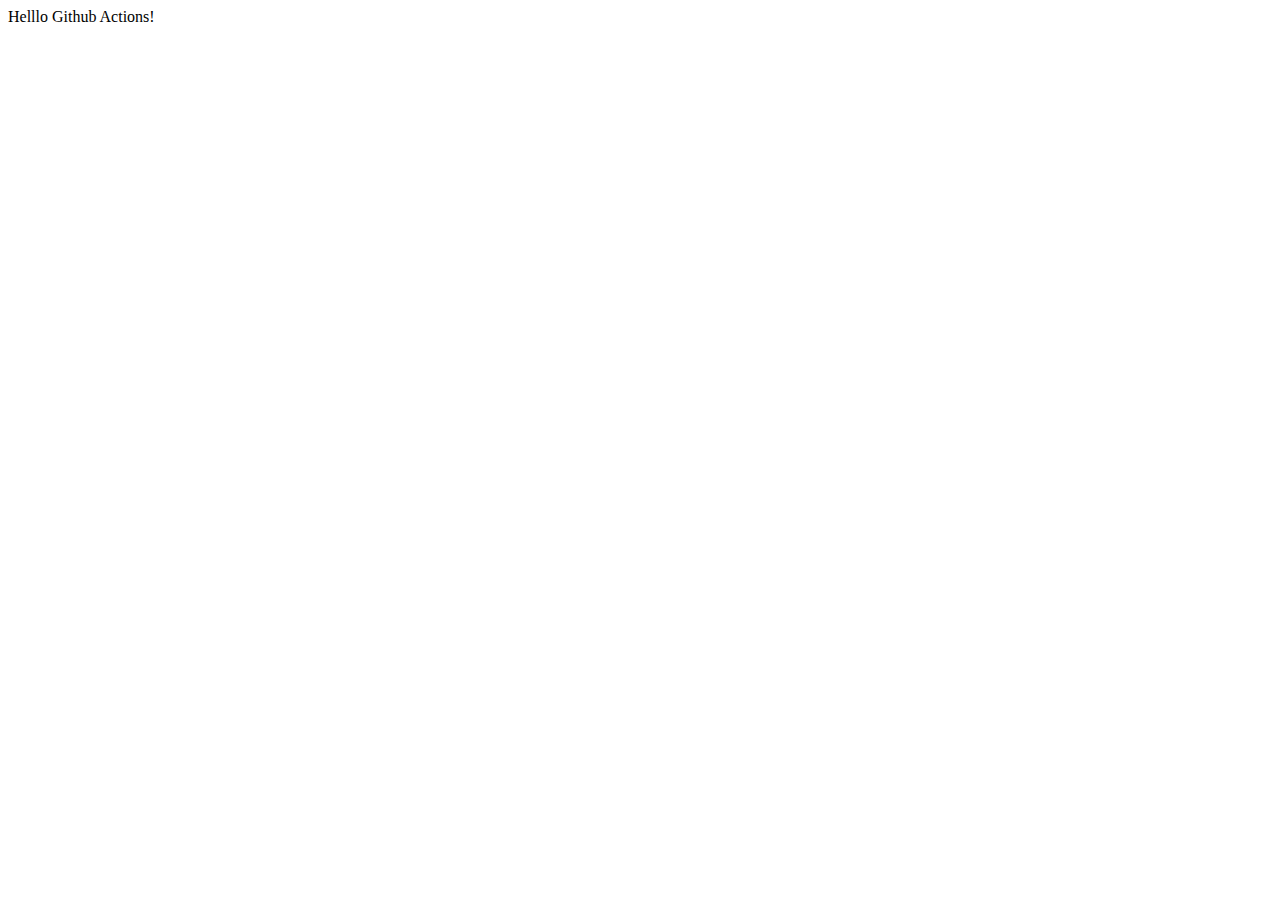
<file: index.html>
<!DOCTYPE html>
<html lang="en">
<head>
    <meta charset="UTF-8">
    <meta name="viewport" content="width=device-width, initial-scale=1.0">
    <title>Document</title>
</head>
<body>
    Helllo Github Actions!
</body>
</html>
</file>
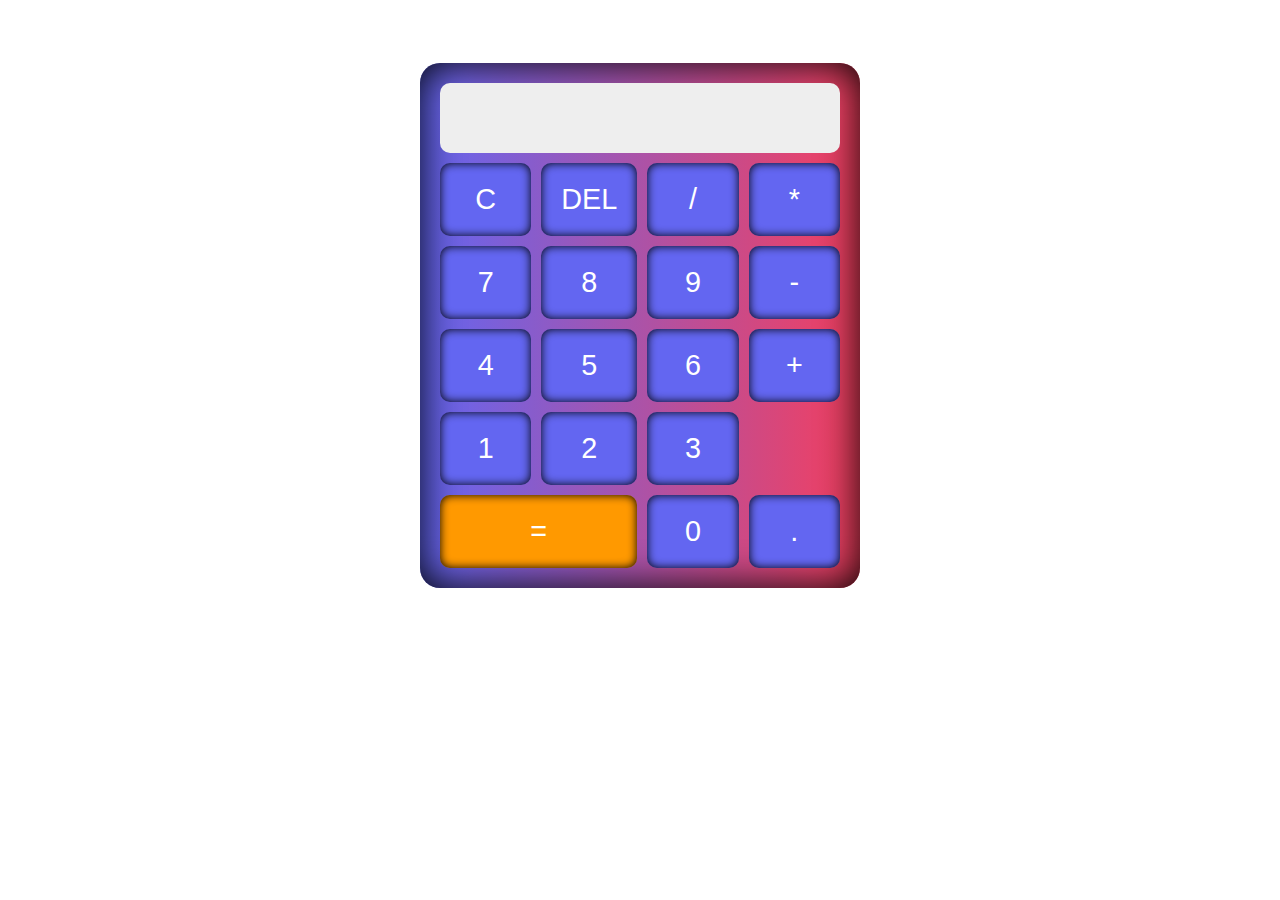
<file: Calculator/index.html>
<!DOCTYPE html>
<html lang="en">
<head>
    <meta charset="UTF-8">
    <meta name="viewport" content="width=device-width, initial-scale=1.0">
    <title>Calculator</title>
    <link rel="stylesheet" href="style.css">
    <script src="script.js" defer></script>
</head>
<body>
    <div class="calculator">
        <input type="text" id="display" disabled>
        <div class="buttons">
            <button onclick="Alldelete()">C</button>
            <button onclick="deleteLast()">DEL</button>
            <button onclick="Userinput('/')">/</button>
            <button onclick="Userinput('*')">*</button>
            <button onclick="Userinput('7')">7</button>
            <button onclick="Userinput('8')">8</button>
            <button onclick="Userinput('9')">9</button>
            <button onclick="Userinput('-')">-</button>
            <button onclick="Userinput('4')">4</button>
            <button onclick="Userinput('5')">5</button>
            <button onclick="Userinput('6')">6</button>
            <button onclick="Userinput('+')">+</button>
            <button onclick="Userinput('1')">1</button>
            <button onclick="Userinput('2')">2</button>
            <button onclick="Userinput('3')">3</button>
            <button onclick="calculate()">=</button>
            <button onclick="Userinput('0')">0</button>
            <button onclick="Userinput('.')">.</button>
        </div>
    </div>


</body>
</html>
</file>
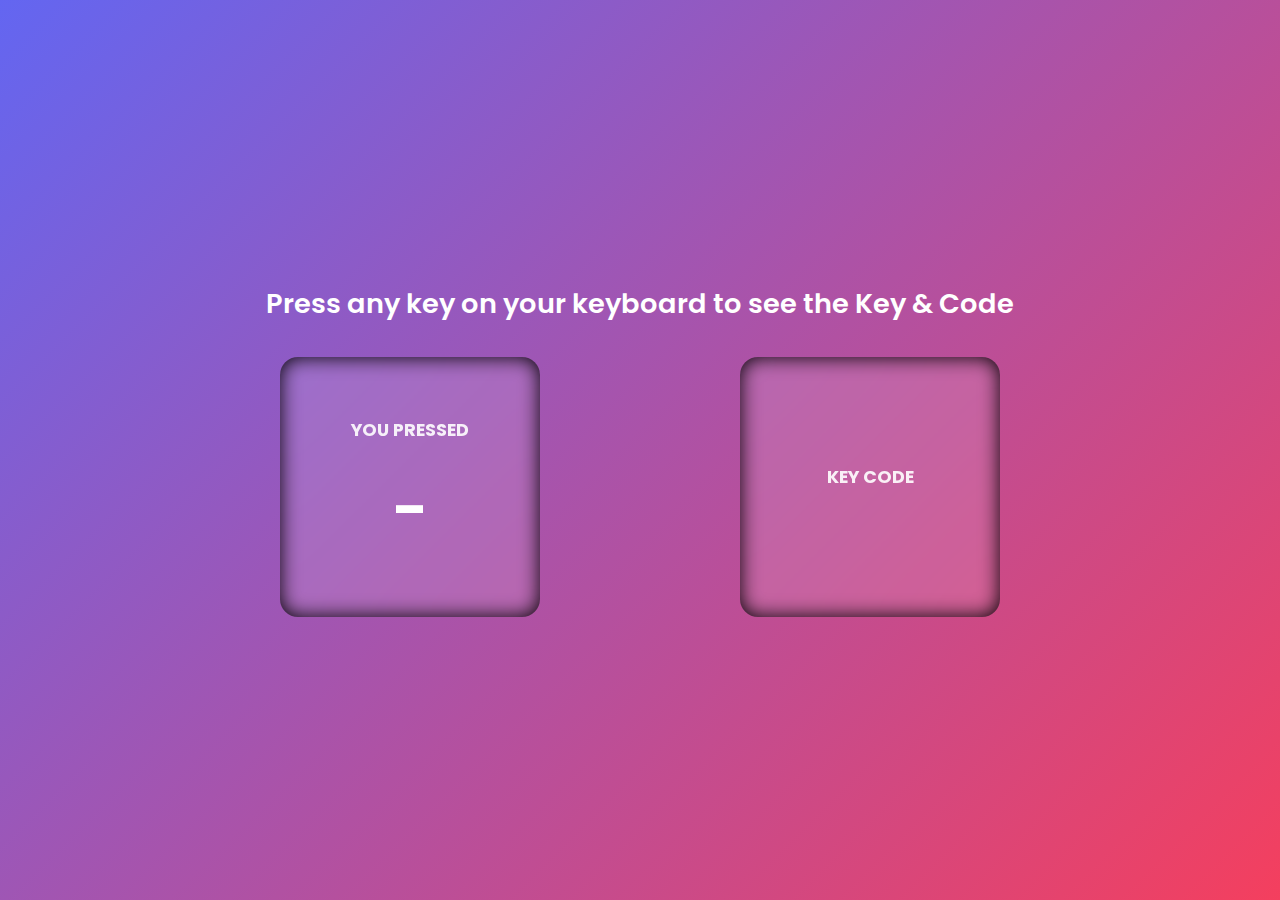
<file: Keycode/index.html>
<!DOCTYPE html>
<html lang="en">
<head>
    <meta charset="UTF-8" />
    <meta name="viewport" content="width=device-width, initial-scale=1.0" />
    <title>Modern Key Code Finder</title>
    <link rel="stylesheet" href="style.css" />
</head>

<body>
    <main>
        <h1>Press any key on your keyboard to see the Key & Code</h1>

        <div class="container">
            <div class="card">
                <h2>YOU PRESSED</h2>
                <div id="keyValue" class="value">-</div>
            </div>

            <div class="card">
                <h2>KEY CODE</h2>
                <div id="keyCode" class="value"></div>
            </div>
        </div>
    </main>

   <script src="script.js"></script>

</body>
</html>
</file>
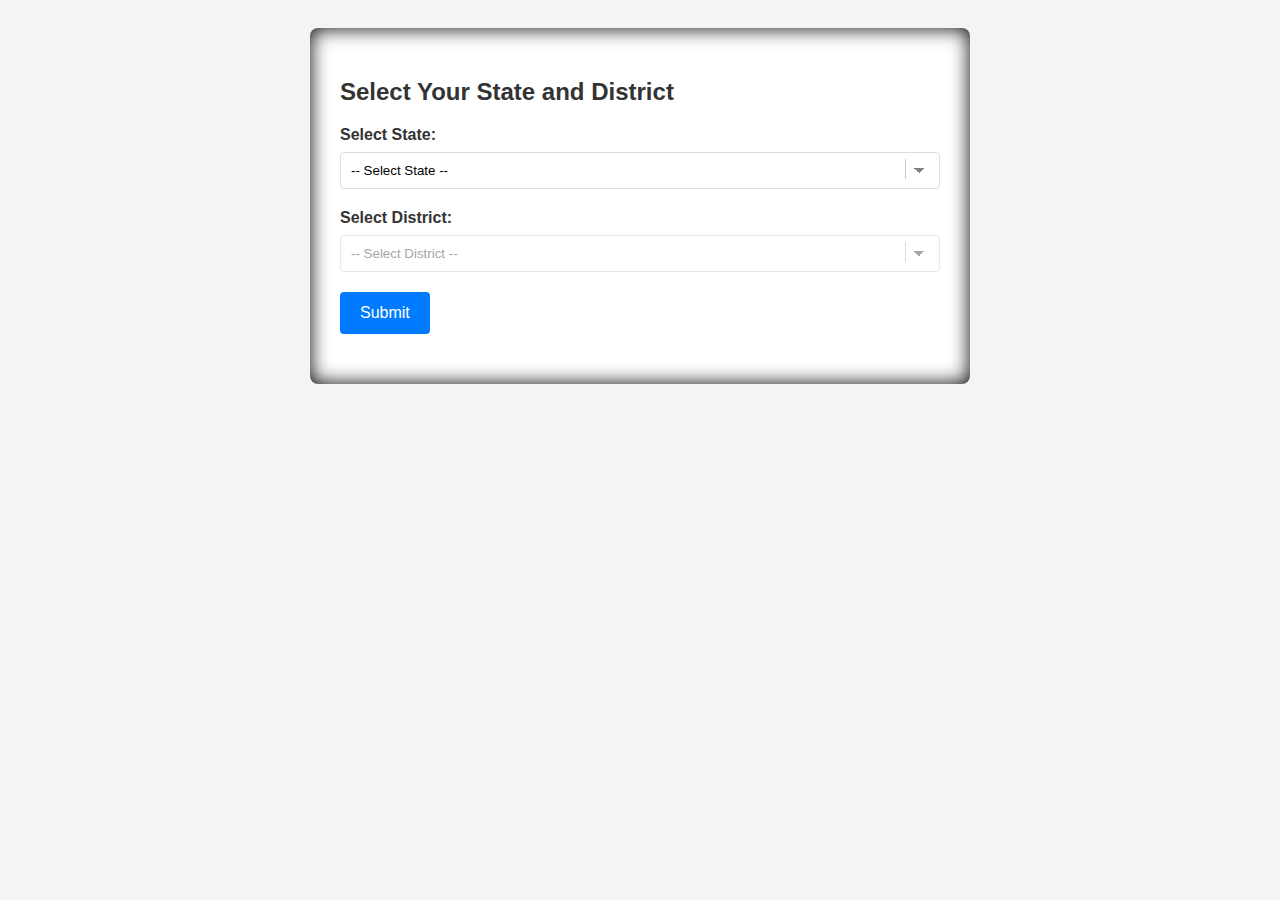
<file: StateDistrict/index.html>
<!DOCTYPE html>
<html lang="en">
<head>
    <meta charset="UTF-8">
    <meta name="viewport" content="width=device-width, initial-scale=1.0">
    <title>State and District Selector</title>
    <link rel="stylesheet" href="style.css" />
</head>
<body>

    <div class="container">
        <h2>Select Your State and District</h2>

        <form id="locationForm">
            <label for="stateSelect">Select State:</label>
            <select id="stateSelect" name="state" required>
                <option value="">-- Select State --</option>
            </select>

            <label for="districtSelect">Select District:</label>
            <select id="districtSelect" name="district" required disabled>
                <option value="">-- Select District --</option>
            </select>

            <button type="submit">Submit</button>
        </form>

        <p id="selectionOutput" style="margin-top: 20px; font-weight: bold;"></p>
    </div>

    <script>
        // Corrected Data for Indian States and Districts
        const indiaStatesDistricts = {
            "Andhra Pradesh": ["Anantapur", "Chittoor", "East Godavari", "Guntur", "Krishna", "Kurnool", "Nellore", "Prakasam", "Srikakulam", "Visakhapatnam", "Vizianagaram", "West Godavari", "YSR Kadapa"],
            "Arunachal Pradesh": ["Anjaw", "Changlang", "Dibang Valley", "East Kameng", "East Siang", "Kra Daadi", "Kurung Kumey", "Lohit", "Longding", "Lower Dibang Valley", "Lower Siang", "Lower Subansiri", "Namsai", "Pakke-Kessang", "Papum Pare", "Shi Yomi", "Siang", "Tawang", "Tirap", "Upper Siang", "Upper Subansiri", "West Kameng", "West Siang"],
            "Assam": ["Baksa", "Barpeta", "Biswanath", "Bongaigaon", "Cachar", "Charaideo", "Chirang", "Darrang", "Dhemaji", "Dhubri", "Dibrugarh", "Dima Hasao", "Goalpara", "Golaghat", "Hailakandi", "Hojai", "Jorhat", "Kamrup Metropolitan", "Kamrup Rural", "Karbi Anglong", "Karimganj", "Kokrajhar", "Lakhimpur", "Majuli", "Morigaon", "Nagaon", "Nalbari", "Sivasagar", "Sonitpur", "South Salmara-Mankachar", "Tinsukia", "Udalguri", "West Karbi Anglong"],
            "Bihar": ["Araria", "Arwal", "Aurangabad", "Banka", "Begusarai", "Bhagalpur", "Bhojpur", "Buxar", "Darbhanga", "East Champaran", "Gaya", "Gopalganj", "Jamui", "Jehanabad", "Kaimur (Bhabua)", "Katihar", "Khagaria", "Kishanganj", "Lakhisarai", "Madhepura", "Madhubani", "Munger", "Muzaffarpur", "Nalanda", "Nawada", "Patna", "Purnia", "Rohtas", "Saharsa", "Samastipur", "Saran", "Sheikhpura", "Sheohar", "Sitamarhi", "Siwan", "Supaul", "Vaishali", "West Champaran"],
            "Chhattisgarh": ["Balod", "Baloda Bazar", "Balrampur", "Bastar", "Bemetara", "Bijapur", "Bilaspur", "Dantewada", "Dhamtari", "Durg", "Gariaband", "Janjgir-Champa", "Jashpur", "Kanker", "Kawardha", "Kondagaon", "Korba", "Koriya", "Mahasamund", "Mungeli", "Narayanpur", "Raigarh", "Raipur", "Rajnandgaon", "Sukma", "Surajpur", "Surguja"],
            "Goa": ["North Goa", "South Goa"],
            "Gujarat": ["Ahmedabad", "Amreli", "Anand", "Aravalli", "Banaskantha", "Bharuch", "Bhavnagar", "Botad", "Chhota Udaipur", "Dahod", "Dang", "Devbhoomi Dwarka", "Gandhinagar", "Gir Somnath", "Jamnagar", "Junagadh", "Kheda", "Kutch", "Mahisagar", "Mehsana", "Morbi", "Narmada", "Navsari", "Panchmahal", "Patan", "Porbandar", "Rajkot", "Sabarkantha", "Surat", "Surendranagar", "Tapi", "Valsad", "Vadodara"],
            "Haryana": ["Ambala", "Bhiwani", "Charkhi Dadri", "Faridabad", "Fatehabad", "Gurugram", "Hisar", "Jhajjar", "Jind", "Kaithal", "Karnal", "Kurukshetra", "Mahendragarh", "Nuh", "Palwal", "Panchkula", "Panipat", "Rewari", "Rohtak", "Sirsa", "Sonipat", "Yamunanagar"],
            "Himachal Pradesh": ["Bilaspur", "Chamba", "Hamirpur", "Kangra", "Kinnaur", "Kullu", "Lahaul and Spiti", "Mandi", "Shimla", "Sirmaur", "Solan", "Una"],
            "Jharkhand": ["Bokaro", "Chatra", "Deoghar", "Dhanbad", "Dumka", "East Singhbhum", "Garhwa", "Giridih", "Godda", "Gumla", "Hazaribagh", "Jamtara", "Khunti", "Koderma", "Latehar", "Lohardaga", "Pakur", "Palamu", "Ramgarh", "Ranchi", "Sahebganj", "Seraikela-Kharsawan", "Simdega", "West Singhbhum"],
            "Karnataka": ["Bagalkot", "Ballari (Bellary)", "Belagavi (Belgaum)", "Bengaluru Rural", "Bengaluru Urban", "Bidar", "Chamarajanagar", "Chikkaballapur", "Chikkamagaluru", "Chitradurga", "Dakshina Kannada", "Davangere", "Dharwad", "Gadag", "Hassan", "Haveri", "Kalaburagi (Gulbarga)", "Kodagu", "Kolar", "Koppal", "Mandya", "Mysuru (Mysore)", "Raichur", "Ramanagara", "Shivamogga (Shimoga)", "Tumakuru (Tumkur)", "Udupi", "Uttara Kannada", "Vijayapura (Bijapur)", "Yadgir"],
            "Kerala": ["Alappuzha", "Ernakulam", "Idukki", "Kannur", "Kasaragod", "Kollam", "Kottayam", "Kozhikode", "Malappuram", "Palakkad", "Pathanamthitta", "Thiruvananthapuram", "Thrissur", "Wayanad"],
            "Madhya Pradesh": ["Agar Malwa", "Alirajpur", "Anuppur", "Ashoknagar", "Balaghat", "Barwani", "Betul", "Bhind", "Bhopal", "Burhanpur", "Chhatarpur", "Chhindwara", "Damoh", "Datia", "Dewas", "Dhar", "Dindori", "Guna", "Gwalior", "Harda", "Hoshangabad", "Indore", "Jabalpur", "Jhabua", "Katni", "Khandwa", "Khargone", "Mandla", "Mandsaur", "Morena", "Narsinghpur", "Neemuch", "Panna", "Raisen", "Rajgarh", "Ratlam", "Rewa", "Sagar", "Satna", "Sehore", "Seoni", "Shahdol", "Shajapur", "Sheopur", "Shivpuri", "Sidhi", "Singrauli", "Tikamgarh", "Ujjain", "Umaria", "Vidisha"],
            "Maharashtra": ["Ahmednagar", "Akola", "Amravati", "Aurangabad", "Beed", "Bhandara", "Buldhana", "Chandrapur", "Dhule", "Gadchiroli", "Gondia", "Hingoli", "Jalgaon", "Jalna", "Kolhapur", "Latur", "Mumbai City", "Mumbai Suburban", "Nagpur", "Nanded", "Nandurbar", "Nashik", "Osmanabad", "Palghar", "Parbhani", "Pune", "Raigad", "Ratnagiri", "Sangli", "Satara", "Sindhudurg", "Solapur", "Thane", "Wardha", "Washim", "Yavatmal"],
            "Manipur": ["Bishnupur", "Chandel", "Churachandpur", "Imphal East", "Imphal West", "Jiribam", "Kakching", "Kamjong", "Kangpokpi", "Noney", "Pherzawl", "Senapati", "Tamenglong", "Tengnoupal", "Thoubal", "Ukhrul"],
            "Meghalaya": ["East Garo Hills", "East Jaintia Hills", "East Khasi Hills", "North Garo Hills", "Ri-Bhoi", "South Garo Hills", "South West Garo Hills", "South West Khasi Hills", "West Garo Hills", "West Jaintia Hills", "West Khasi Hills"],
            "Mizoram": ["Aizawl", "Champhai", "Hnahthial", "Khawzawl", "Kolasib", "Lawngtlai", "Lunglei", "Mamit", "Saiha", "Saitual", "Serchhip"],
            "Nagaland": ["Dimapur", "Kiphire", "Kohima", "Longleng", "Mokokchung", "Mon", "Peren", "Phek", "Tuensang", "Wokha", "Zunheboto"],
            "Odisha": ["Angul", "Balangir", "Balasore", "Bargarh", "Bhadrak", "Boudh", "Cuttack", "Debagarh (Deogarh)", "Dhenkanal", "Gajapati", "Ganjam", "Jagatsinghpur", "Jajpur", "Jharsuguda", "Kalahandi", "Kandhamal", "Kendrapara", "Kendujhar (Keonjhar)", "Khordha", "Koraput", "Malkangiri", "Mayurbhanj", "Nabarangpur", "Nayagarh", "Nuapada", "Puri", "Rayagada", "Sambalpur", "Subarnapur (Sonepur)", "Sundargarh"],
            "Punjab": ["Amritsar", "Barnala", "Bathinda", "Faridkot", "Fatehgarh Sahib", "Fazilka", "Ferozepur", "Gurdaspur", "Hoshiarpur", "Jalandhar", "Kapurthala", "Ludhiana", "Mansa", "Moga", "Muktsar", "Pathankot", "Patiala", "Rupnagar", "Sahibzada Ajit Singh Nagar (Mohali)", "Sangrur", "Shaheed Bhagat Singh Nagar (Nawanshahr)", "Sri Muktsar Sahib", "Tarn Taran"],
            "Rajasthan": ["Ajmer", "Alwar", "Banswara", "Baran", "Barmer", "Bharatpur", "Bhilwara", "Bikaner", "Bundi", "Chittorgarh", "Churu", "Dausa", "Dholpur", "Dungarpur", "Hanumangarh", "Jaipur", "Jaisalmer", "Jalore", "Jhalawar", "Jhunjhunu", "Jodhpur", "Karauli", "Kota", "Nagaur", "Pali", "Pratapgarh", "Rajsamand", "Sawai Madhopur", "Sikar", "Sirohi", "Sri Ganganagar", "Tonk", "Udaipur"],
            "Sikkim": ["East Sikkim", "North Sikkim", "South Sikkim", "West Sikkim"],
            "Tamil Nadu": ["Ariyalur", "Chengalpattu", "Chennai", "Coimbatore", "Cuddalore", "Dharmapuri", "Dindigul", "Erode", "Kallakurichi", "Kanchipuram", "Kanyakumari", "Karur", "Krishnagiri", "Madurai", "Mayiladuthurai", "Nagapattinam", "Namakkal", "Nilgiris", "Perambalur", "Pudukkottai", "Ramanathapuram", "Ranipet", "Salem", "Sivaganga", "Tenkasi", "Thanjavur", "Theni", "Thoothukudi (Tuticorin)", "Tiruchirappalli", "Tirunelveli", "Tirupattur", "Tiruppur", "Tiruvallur", "Tiruvannamalai", "Tiruvarur", "Vellore", "Viluppuram", "Virudhunagar"],
            "Telangana": ["Adilabad", "Bhadradri Kothagudem", "Hyderabad", "Jagtial", "Jangaon", "Jayashankar Bhupalpally", "Jogulamba Gadwal", "Kamareddy", "Karimnagar", "Khammam", "Komaram Bheem Asifabad", "Mahabubabad", "Mahabubnagar", "Mancherial", "Medak", "Medchal–Malkajgiri", "Mulugu", "Nagarkurnool", "Nalgonda", "Narayanpet", "Nirmal", "Nizamabad", "Peddapalli", "Rajanna Sircilla", "Ranga Reddy", "Sangareddy", "Siddipet", "Suryapet", "Vikarabad", "Wanaparthy", "Warangal Rural", "Warangal Urban", "Yadadri Bhuvanagiri"],
            "Tripura": ["Dhalai", "Gomati", "Khowai", "North Tripura", "Sepahijala", "South Tripura", "Unakoti", "West Tripura"],
            "Uttar Pradesh": ["Agra", "Aligarh", "Ambedkar Nagar", "Amethi", "Amroha", "Auraiya", "Ayodhya", "Azamgarh", "Baghpat", "Bahraich", "Ballia", "Balrampur", "Banda", "Barabanki", "Bareilly", "Basti", "Bhadohi", "Bijnor", "Budaun", "Bulandshahr", "Chandauli", "Chitrakoot", "Deoria", "Etah", "Etawah", "Farrukhabad", "Fatehpur", "Firozabad", "Gautam Buddha Nagar", "Ghaziabad", "Ghazipur", "Gonda", "Gorakhpur", "Hamirpur", "Hapur", "Hardoi", "Hathras", "Jalaun", "Jaunpur", "Jhansi", "Kannauj", "Kanpur Dehat", "Kanpur Nagar", "Kasganj", "Kaushambi", "Kheri", "Kushinagar", "Lalitpur", "Lucknow", "Maharajganj", "Mahoba", "Mainpuri", "Mathura", "Mau", "Meerut", "Mirzapur", "Moradabad", "Muzaffarnagar", "Pilibhit", "Pratapgarh", "Prayagraj", "Raebareli", "Rampur", "Saharanpur", "Sambhal", "Sant Kabir Nagar", "Shahjahanpur", "Shamli", "Shrawasti", "Siddharthnagar", "Sitapur", "Sonbhadra", "Sultanpur", "Unnao", "Varanasi"],
            "Uttarakhand": ["Almora", "Bageshwar", "Chamoli", "Champawat", "Dehradun", "Haridwar", "Nainital", "Pauri Garhwal", "Pithoragarh", "Rudraprayag", "Tehri Garhwal", "Udham Singh Nagar", "Uttarkashi"],
            "West Bengal": ["Alipurduar", "Bankura", "Paschim Bardhaman (West Bardhaman)", "Purba Bardhaman (East Bardhaman)", "Birbhum", "Cooch Behar", "Dakshin Dinajpur (South Dinajpur)", "Darjeeling", "Hooghly", "Howrah", "Jalpaiguri", "Jhargram", "Kalimpong", "Kolkata", "Malda", "Murshidabad", "Nadia", "North 24 Parganas", "Paschim Medinipur (West Medinipur)", "Purba Medinipur (East Medinipur)", "Purulia", "South 24 Parganas", "Uttar Dinajpur (North Dinajpur)"],
            "Andaman and Nicobar Islands": ["Nicobar", "North and Middle Andaman", "South Andaman"],
            "Chandigarh": ["Chandigarh"],
            "Dadra and Nagar Haveli and Daman and Diu": ["Dadra and Nagar Haveli", "Daman", "Diu"],
            "Lakshadweep": ["Lakshadweep"],
            "Delhi": ["Central Delhi", "East Delhi", "New Delhi", "North Delhi", "North East Delhi", "North West Delhi", "Shahdara", "South Delhi", "South East Delhi", "South West Delhi", "West Delhi"],
            "Puducherry": ["Karaikal", "Mahe", "Puducherry", "Yanam"],
            "Ladakh": ["Kargil", "Leh"],
            "Jammu and Kashmir": ["Anantnag", "Bandipora", "Baramulla", "Budgam", "Doda", "Ganderbal", "Jammu", "Kathua", "Kishtwar", "Kulgam", "Kupwara", "Poonch", "Pulwama", "Rajouri", "Ramban", "Reasi", "Samba", "Shopian", "Srinagar", "Udhampur"]
        };

        const stateSelect = document.getElementById('stateSelect');
        const districtSelect = document.getElementById('districtSelect');
        const locationForm = document.getElementById('locationForm');
        const selectionOutput = document.getElementById('selectionOutput');

        // Function to populate states dropdown
        // Using new Option() for conciseness
        function populateStates() {
            Object.keys(indiaStatesDistricts).forEach(state => {
                stateSelect.add(new Option(state, state));
            });
        }

        // Function to populate districts dropdown based on selected state
        function populateDistricts() {
            const selectedState = stateSelect.value;
            districtSelect.innerHTML = '<option value="">-- Select District --</option>'; // Clear previous districts
            districtSelect.disabled = true; // Disable until a state is selected

            if (selectedState) {
                const districts = indiaStatesDistricts[selectedState];
                // Ensure districts array exists and is not empty before populating
                if (districts && districts.length > 0) {
                    districts.forEach(district => {
                        districtSelect.add(new Option(district, district));
                    });
                    districtSelect.disabled = false; // Enable districts dropdown
                }
            }
        }

        // Event listener for state change
        stateSelect.addEventListener('change', populateDistricts);

        // Event listener for form submission (optional, to show selected values)
        locationForm.addEventListener('submit', function(event) {
            event.preventDefault(); // Prevent default form submission

            const selectedState = stateSelect.value;
            const selectedDistrict = districtSelect.value;

            if (selectedState && selectedDistrict) {
                selectionOutput.textContent = `You selected: State - ${selectedState}, District - ${selectedDistrict}`;
            } else {
                selectionOutput.textContent = 'Please select both a State and a District.';
            }
        });

        // Initial population of states when the page loads
        document.addEventListener('DOMContentLoaded', populateStates);
    </script>
</body>
</html>
</file>
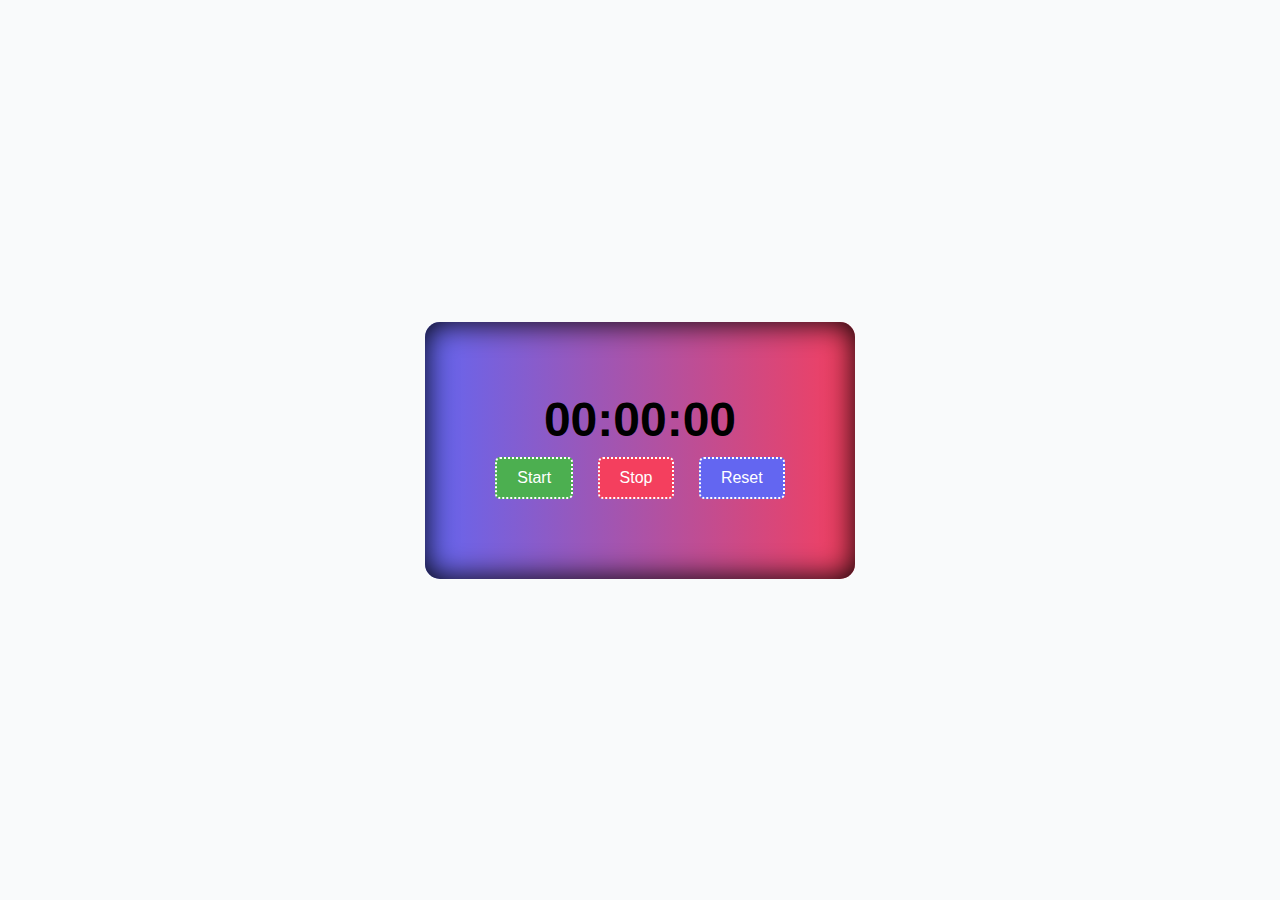
<file: Stopwatch/index.html>
<!DOCTYPE html>
<html lang="en">
<head>
  <meta charset="UTF-8">
  <meta name="viewport" content="width=device-width, initial-scale=1.0">
  <title>Simple Stopwatch</title>
  <style>

:root {

  --primary-color: #6366f1; /* Indigo */
  --secondary-color: #f43f5e; /* Rose */
  --bg-light: #f9fafb;
  --Lighttext-color: #000000;
  --darktext-color:white;
  --card-bg: #f3eded;
  --shadow: 0 10px 25px rgba(0, 0, 0, 0.05);
  --radius: 12px;
  --font-main: 'Poppins', sans-serif;
  --hoverbg :#555;
  --pSize:0.9rem;
  --border:2px dotted white;
}
    body {
      font-family: Arial, sans-serif;
      display: flex;
      justify-content: center;
      align-items: center;
      height: 100vh;
      margin: 0;
      background-color:var(--bg-light);
    }
    .stopwatch {
        background: linear-gradient(to right, var(--primary-color), var(--secondary-color));
      padding: 70px 60px;
      border-radius: 15px;
      box-shadow: 0 0 30px black  inset;
      text-align: center;
      margin: auto;

    }
    h1 {
      margin: 0;
      font-size: 48px;
    }
    button {
      margin: 10px;
      padding: 10px 20px;
      font-size: 16px;
      border: none;
      border-radius: 5px;
      cursor: pointer;
      transition: background-color 0.3s;
      border: var(--border);
    }
    button:hover {
      background-color:var(--hoverbg);
    }
    .start {
      background-color: #4CAF50;
      color: white;
    }
    .stop {
      background-color:#f43f5e;
      color: white;
    }
    .reset {
      background-color:#6366f1;
      color: white;
    }
    @media screen and (max-width:700px )
    {
      body{
        padding: 2% 2%;
      } .stopwatch
       {
        height: 100%;
        width: 100%;

      background: #fff;
      padding: 70px 60px;
      border-radius: 15px;
      box-shadow: 0 0 10px rgba(0, 0, 0, 0.1);
      text-align: center;
      border-bottom: 6px solid var(--primary-color);
      margin: auto;

    }
    }
  </style>
</head>
<body>
  <div class="stopwatch">
    <h1 id="display">00:00:00</h1>
    <button class="start" onclick="startStopwatch()">Start</button>
    <button class="stop" onclick="stopStopwatch()">Stop</button>
    <button class="reset" onclick="resetStopwatch()">Reset</button>
  </div>

  <script>
    let timer;
    let running = false;
    let time = 0;

    function formatTime(seconds) {
      const hrs = Math.floor(seconds / 3600);
      const mins = Math.floor((seconds % 3600) / 60);
      const secs = seconds % 60;
      return `${String(hrs).padStart(2, '0')}:${String(mins).padStart(2, '0')}:${String(secs).padStart(2, '0')}`;
    }

    function updateDisplay() {
      document.getElementById('display').innerText = formatTime(time);
    }

    function startStopwatch() {
      if (!running) {
        timer = setInterval(() => {
          time++;
          updateDisplay();
        }, 1000);
        running = true;
      }
    }

    function stopStopwatch() {
      if (running) {
        clearInterval(timer);
        running = false;
      }
    }

    function resetStopwatch() {
      stopStopwatch();
      time = 0;
      updateDisplay();
    }
  </script>
</body>
</html>
</file>
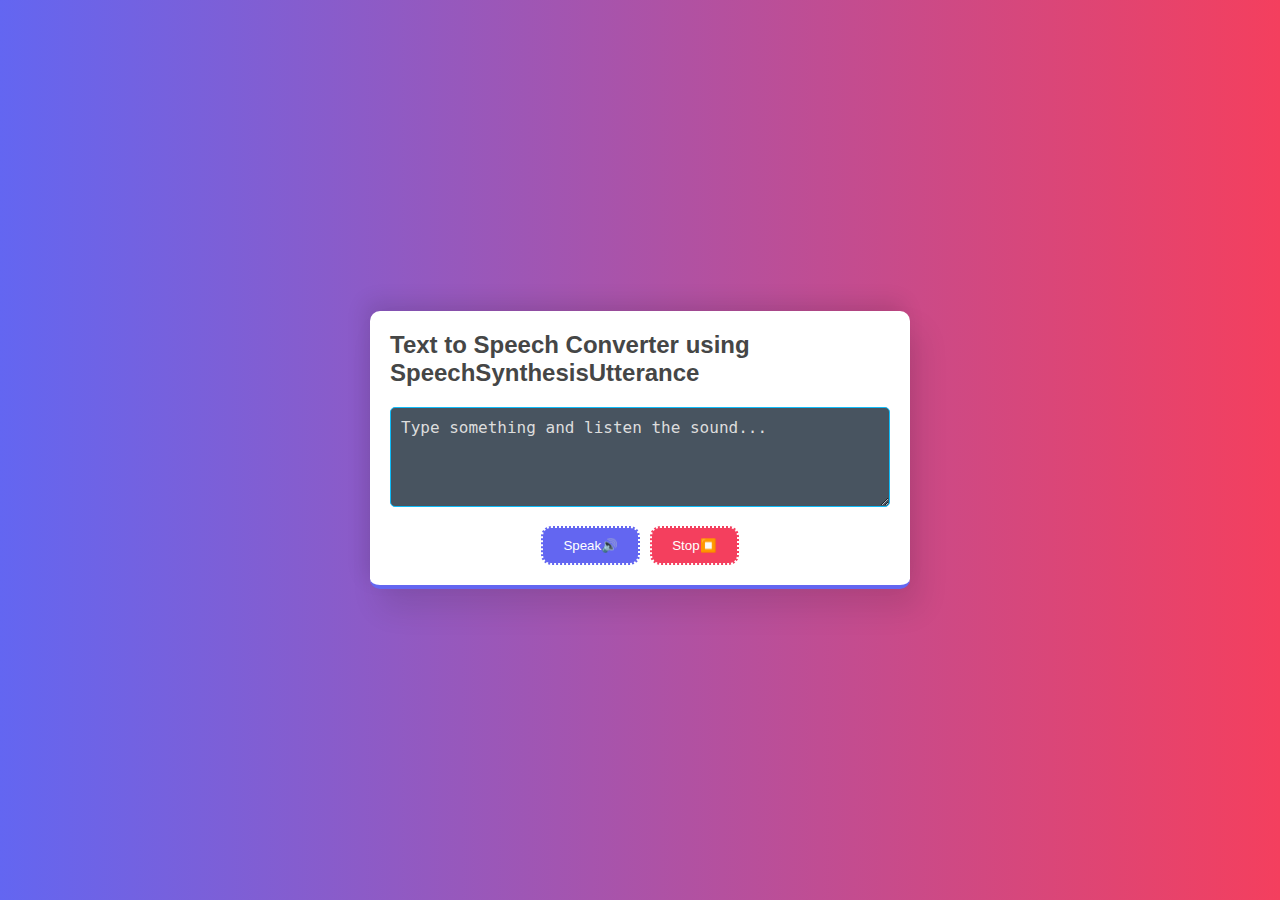
<file: Text-to-Speech-Converter/index.html>
<!DOCTYPE html>
<html lang="en">
<head>
    <meta charset="UTF-8">
    <meta name="viewport" content="width=device-width, initial-scale=1.0">
    <title>Text-to-Speak</title>
   <style>
            :root {

  --primary-color: #6366f1; /* Indigo */
  --secondary-color: #f43f5e; /* Rose */
  --bg-light: #f9fafb;
  --Lighttext-color: #000000;
  --darktext-color:white;
  --card-bg: #f3eded;
  --shadow: 0 10px 25px rgba(0, 0, 0, 0.05);
  --radius: 12px;
  --font-main: 'Poppins', sans-serif;
  --hoverbg :#555;
  --pSize:0.9rem;
  --border:2px dotted white;
}
    body{
    font-family: Arial, Helvetica, sans-serif;
   background: linear-gradient(to right, var(--primary-color), var(--secondary-color));
    margin: 0;
    min-height: 100vh;
    display: flex;
    justify-content: center;
    align-items: center;
}

.container{
    background: #ffffff;
    border-radius: 10px;
    width: 100%;
    max-width:500px;
    padding: 20px;
    text-align: center;
    box-shadow: 10px 20px 30px rgba(0, 0, 0, 0.1), -5px -10px
    20px rgba(0, 0, 0, 0.1);
    border-bottom: 4px solid #6366f1;

}
h1{
    color: #454646;
    text-align: left;
    margin: 0 0 20px 0;
    font-size: 24px;
}
.text-area{
    width: 100%;
    min-height: 100px;
    padding: 10px;
    background-color: #485460;
    border-radius: 5px;
    font-size: 16px;
    margin-bottom: 15px;
    box-sizing: border-box;
    color: #eee;
    border: var(--border);
}
.text-area::placeholder{
    color: #ddd;
}
.text-area:focus{
    outline: none;
    border: 1px solid #0fbcf9;
}
.buttons{
    display: flex;
    gap: 10px;
    justify-content: center;
}
button{
    background: var(--primary-color);
    color: white;
    padding: 10px 20px;
    border: var(--border);
    cursor: pointer;
    transition: background 0.2s;
    border-radius: 10px;

}
button:hover{
    background:var(--hoverbg);
}
#stop-btn{
    background:var(--secondary-color);
}
#stop-btn:hover{
    background:var(--hoverbg);

}
@media screen and (max-width:700px){
    html
    {
        padding: 0;
        background:white;
    }
body
{
    padding: 0.5rem;
    margin: 0;
}
.container{
    background: #ffffff;
    border-radius: 10px;
    width: 100%;
    max-width:500px;
   height: 100vh;
}
h1{
    color: #454646;
    text-align: left;
    margin: 0 0 20px 0;
    font-size:20px;
}
.text-area{
    width: 100%;
    min-height: 400px;
    padding: 10px;
    background-color: #485460;
    border-radius: 5px;
    font-size: 16px;
    margin-bottom: 15px;
    box-sizing: border-box;
    color: #eee;
}
.text-area::placeholder{
    color: #ddd;
}
.text-area:focus{
    outline: none;
    border: 1px solid #0fbcf9;
}
.buttons{
    display: flex;
    gap: 10px;
    justify-content: center;
}
button{
    background: var(--primary-color);
    color: white;
    border: none;
    padding: 10px 20px;
    border-bottom: 5px;
    cursor: pointer;
    transition: background 0.2s;
    border-radius: 10px;
}
button:hover{
    background:var(--hoverbg);
}
#stop-btn{
    background:var(--secondary-color);
}
#stop-btn:hover{
    background:var(--hoverbg);

}

}
   </style>
</head>
<body>
     <div class="container">
        <h1>Text to Speech Converter using SpeechSynthesisUtterance</h1>

        <textarea name="textarea" class="text-area"
        placeholder="Type something and listen the sound..." autofocus></textarea>


        <div class="buttons">
            <button id="speak-btn">Speak🔊</button>
            <button id="stop-btn">Stop⏹️</button>
        </div>
    </div>

    <script>
const textArea = document.querySelector('.text-area');
const speakBtn = document.getElementById('speak-btn');
const stopBtn = document.getElementById('stop-btn');

speakBtn.addEventListener("click", () => {
    if (textArea.value.trim() === "") {
        alert('Please enter some text first!');
        return;
    }

    const utterance = new SpeechSynthesisUtterance(textArea.value);
    speechSynthesis.speak(utterance);
});

stopBtn.addEventListener("click", () => {
    speechSynthesis.cancel();
});

    </script>
</body>
</html>
</file>
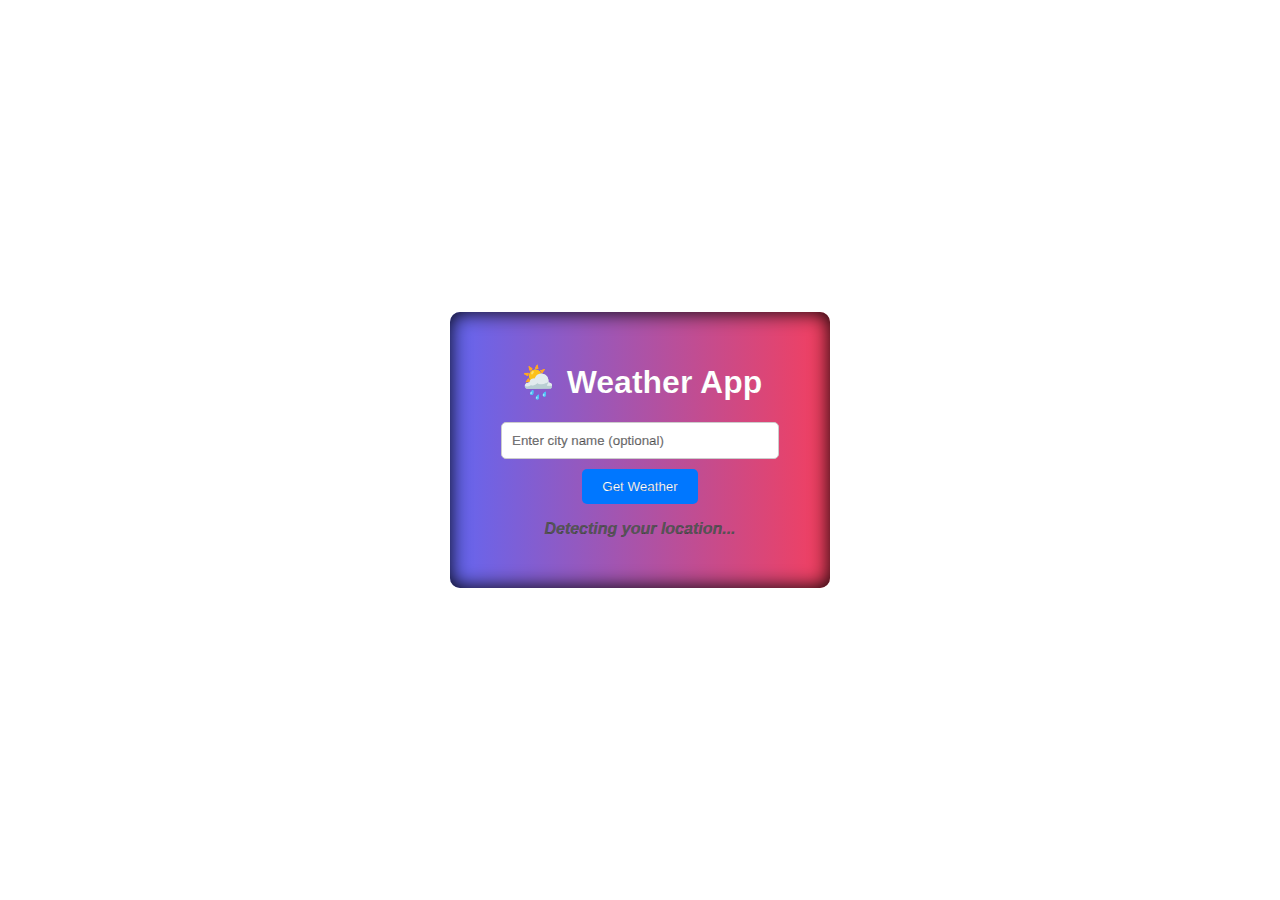
<file: WeatherApp/index.html>
<!DOCTYPE html>
<html lang="en">
<head>
  <meta charset="UTF-8" />
  <meta name="viewport" content="width=device-width, initial-scale=1.0" />
  <title>Weather App</title>
  <link rel="stylesheet" href="style.css" />

</head>
<body>
  <div class="container">
    <h1>🌦️ Weather App</h1>
    <input type="text" id="cityInput" placeholder="Enter city name (optional)" />
    <button onclick="getWeather()">Get Weather</button>
    <p class="loading" id="loadingMsg" >Detecting your location...</p>
    <div id="weatherResult"></div>
  </div>
<script src="script.js"></script>
</body>
</html>
</file>
<file: Calculator/style.css>
:root {

  --primary-color: #6366f1; /* Indigo */
  --secondary-color: #f43f5e; /* Rose */
  --bg-light: #f9fafb;
  --Lighttext-color: #000000;
  --darktext-color:white;
  --card-bg: #f3eded;
  --shadow: 0 10px 25px rgba(0, 0, 0, 0.05);
  --radius: 12px;
  --font-main: 'Poppins', sans-serif;
  --hoverbg :#555;
  --pSize:0.9rem;
  --border:2px dotted white;
}

.calculator{margin:5% auto;background:linear-gradient(to right,var(--primary-color),var(--secondary-color));padding:20px;border-radius:20px;width:400px;box-shadow:0 0 40px #000 inset}
#display{width:95%;height:50px;margin-bottom:10px;font-size:25px;text-align:right;padding:10px;font-weight:700;border:none;border-radius:10px;background-color:#eee}
.buttons{display:grid;grid-template-columns:repeat(4,1fr);gap:10px}
button{font-size:1.8rem;padding:20px;border:none;border-radius:10px;background-color:var(--primary-color);box-shadow:0 0 10px #000 inset;color:#fff;cursor:pointer}
button:hover{background-color:#777}button:nth-child(16){grid-column:span 2;background-color:#f90}
button:nth-child(16):hover{background-color:#0f0}

@media screen and (max-width:700px){
.calculator{padding:20px;border-radius:10px;min-height:100vh;width:270px;display:block;position:relative}
.buttons{display:grid;grid-template-columns:repeat(4,1fr);gap:15px}
button{font-size:1.6rem;padding:10px;border:none;border-radius:5px}
}
</file>
<file: Keycode/style.css>
@import url('https://fonts.googleapis.com/css2?family=Poppins:wght@300;400;600&display=swap');

        :root {
            --primary: #6366f1;
            --secondary: #f43f5e;
            --glass-bg: rgba(255, 255, 255, 0.12);
            --glass-border: rgba(255, 255, 255, 0.25);
            --radius: 18px;
            --shadow: 0 10px 25px rgba(0, 0, 0, 0.15);
            --text: #ffffff;
        }

        * {
            margin: 0;
            padding: 0;
            box-sizing: border-box;
            font-family: 'Poppins', sans-serif;
        }

        body {
            background: linear-gradient(135deg, var(--primary), var(--secondary));
            min-height: 100vh;
            display: flex;
            justify-content: center;
            align-items: center;
            padding: 20px;
        }

        main {
            width: 100%;
            max-width: 900px;
        }

        h1 {
            text-align: center;
            color: var(--text);
            font-size: 1.7rem;
            margin-bottom: 2rem;
            font-weight: 600;
        }

        .container {
            display: flex;
            justify-content: space-around;
            flex-wrap: wrap;
            gap: 20px;

        }

        .card {
            width: 260px;
            height: 260px;
            background: var(--glass-bg);
            backdrop-filter: blur(20px);
            border-radius: var(--radius);
            box-shadow: 0px 0px 20px black  inset;
            display: flex;
            flex-direction: column;
            justify-content: center;
            align-items: center;
            color: var(--text);
            transition: 0.3s ease;


        }

        .card:hover {
            transform: translateY(-5px);
            box-shadow: 0 12px 35px rgba(0, 0, 0, 0.25);
        }

        .card h2 {
            font-size: 1.1rem;
            margin-bottom: 1.2rem;
            opacity: 0.9;
        }

        .value {
            font-size: 4rem;
            font-weight: 600;
            color: #fff;
        }

        @media (max-width: 600px) {
            h1 {
                font-size: 1.3rem;
            }
            .card {
                width: 200px;
                height: 200px;
            }
            .value {
                font-size: 3rem;
            }
        }
</file>
<file: StateDistrict/style.css>
body {
            font-family: Arial, sans-serif;
            padding: 20px;
            background-color: #f4f4f4;
            color: #333;
        }
        .container {
            max-width: 600px;
            margin: 0 auto;
            background-color: #fff;
            padding: 30px;
            border-radius: 8px;
            box-shadow: 0px 0px 20px black  inset;
        }
        label {
            display: block;
            margin-bottom: 8px;
            font-weight: bold;
        }
        select {
            width: 100%;
            padding: 10px;
            margin-bottom: 20px;
            border: 1px solid #ddd;
            border-radius: 4px;
            box-sizing: border-box;
            background-color: white;
            appearance: none;
            -webkit-appearance: none;
            -moz-appearance: none;
            background-image: linear-gradient(45deg, transparent 50%, gray 50%), linear-gradient(135deg, gray 50%, transparent 50%), linear-gradient(to right, #ccc, #ccc);
            background-position: calc(100% - 20px) calc(1em + 2px), calc(100% - 15px) calc(1em + 2px), calc(100% - 2.5em) 0.5em;
            background-size: 5px 5px, 5px 5px, 1px 1.5em;
            background-repeat: no-repeat;
        }
        select:focus {
            outline: none;
            border-color: #007bff;
            box-shadow: 0 0 0 0.2rem rgba(0,123,255,.25);
        }
        button {
            background-color: #007bff;
            color: white;
            padding: 12px 20px;
            border: none;
            border-radius: 4px;
            cursor: pointer;
            font-size: 16px;
        }
        button:hover {
            background-color: #0056b3;
        }
</file>
<file: WeatherApp/style.css>
:root {

  --primary-color: #6366f1; /* Indigo */
  --secondary-color: #f43f5e; /* Rose */
  --bg-light: #f9fafb;
  --Lighttext-color: #000000;
  --darktext-color:white;
  --card-bg: #f3eded;
  --shadow: 0 10px 25px rgba(0, 0, 0, 0.05);
  --radius: 12px;
  --font-main: 'Poppins', sans-serif;
  --hoverbg :#555;
  --pSize:0.9rem;
  --border:2px dotted white;
}
    body {
    font-family: 'Segoe UI', sans-serif;
display: flex;
justify-content: center;
align-items: center;
height: 100vh;
font-weight: bold;
margin: 0;
color: white;
/* Add stroke */
-webkit-text-stroke: 0.1px black; /* width + color */
transition: all 0.3s ease;
    }

    .container {
      background: linear-gradient(to right,var(--primary-color), var(--secondary-color));
      padding: 30px;
      border-radius: 10px;
      text-align: center;
      box-shadow: 0 0 20px black  inset;
      width: 320px;
    }

    input {
      padding: 10px;
      width: 80%;
      margin-bottom: 10px;
      border: 1px solid #ccc;
      border-radius: 5px;
    }

    button {
      padding: 10px 20px;
      background-color: #0077ff;
      color: white;
      border: none;
      border-radius: 5px;
      cursor: pointer;
    }

    #weatherResult {
      margin-top: 20px;
      font-size: 16px;
    }

    .loading {
      font-style: italic;
      color: #555;
    }
</file>
